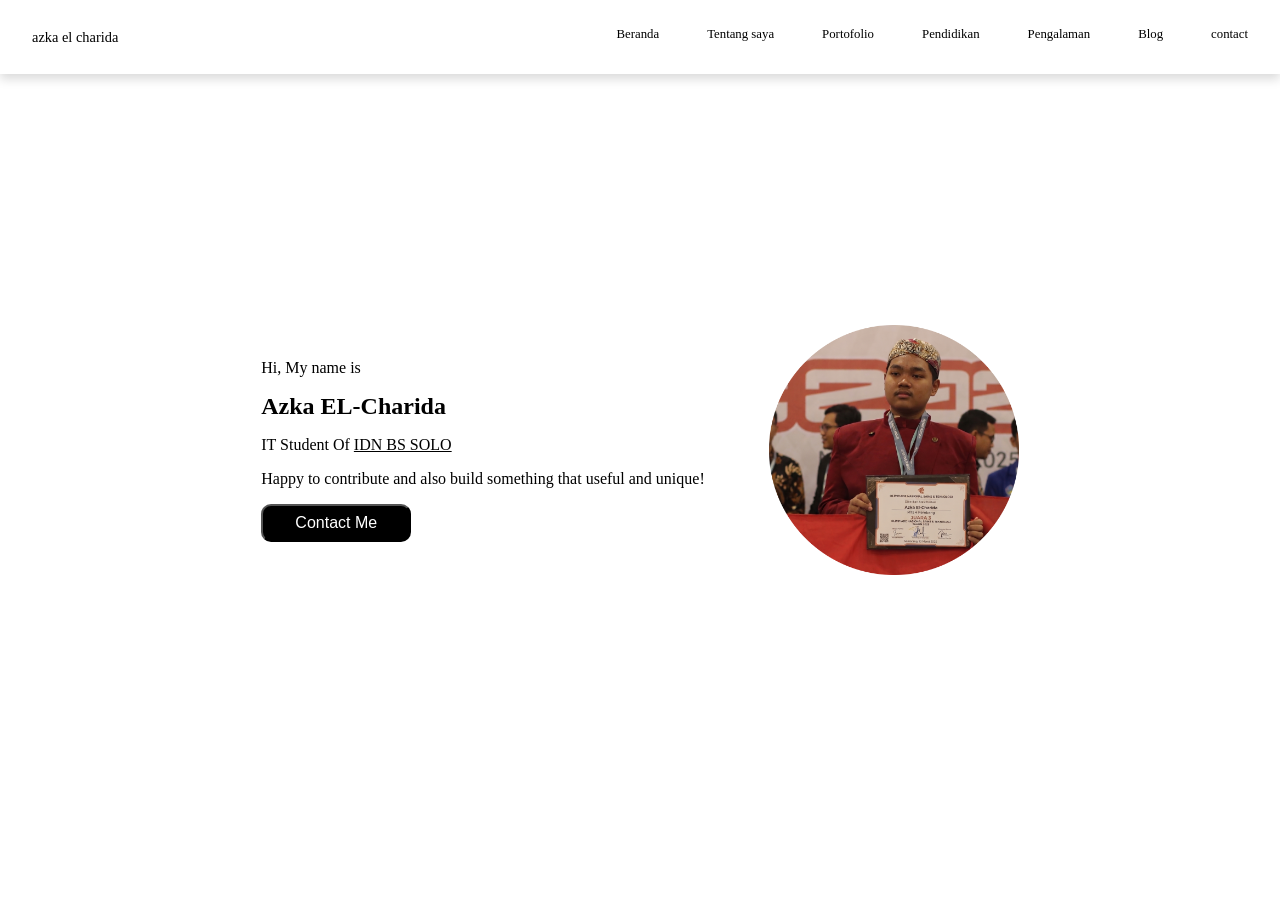
<file: index.html>
<!DOCTYPE html>
<html lang="en">
    <head>
        <meta charset="UTF-8">
        <meta name="viewport" content="width=device-width, initial-scale=1.0">
        <title>Document</title>
        <link rel="stylesheet" href="style.css">
    </head>
    <body>
        <header>
            <nav class="navbar">
                <p style="font-size: 0.9rem;">azka el charida</p>
                <ul class="nav-menu" id="nav-menu">
                    <li><a href="#">Beranda</a></li>
                    <li><a href="#">Tentang saya</a></li>
                    <li><a href="#">Portofolio</a></li>
                    <li><a href="#">Pendidikan</a></li>
                    <li><a href="#">Pengalaman</a></li>
                    <li><a href="#">Blog</a></li>
                    <li><a href="#">contact</a></li>
                </ul>
                <div class="burger-list" id="burger-list">&#9776;</div>
            </nav>
        </header>
        <section class="introduction">
            <div class="content-intro">
                <div class="text-intro">
                    <span>Hi, My name is </span>
                    <h1>Azka EL-Charida</h1>
                    <p>IT Student Of <u>IDN BS SOLO</u></p>
                    <div>Happy to contribute and also build
                         something that useful and unique!
                    </div>
                    <button type="button">Contact Me</button>
                </div>
                <img src="assets/profile.png" alt="profile">
            </div>
        </section>
    </body>
    <script>
        const burgerList = document.getElementById("burger-list");
        const navMenu = document.getElementById("nav-menu");

        burgerList.addEventListener("click", () => {
            navMenu.classList.toggle("active");
        });
    </script>
</html>
</file>
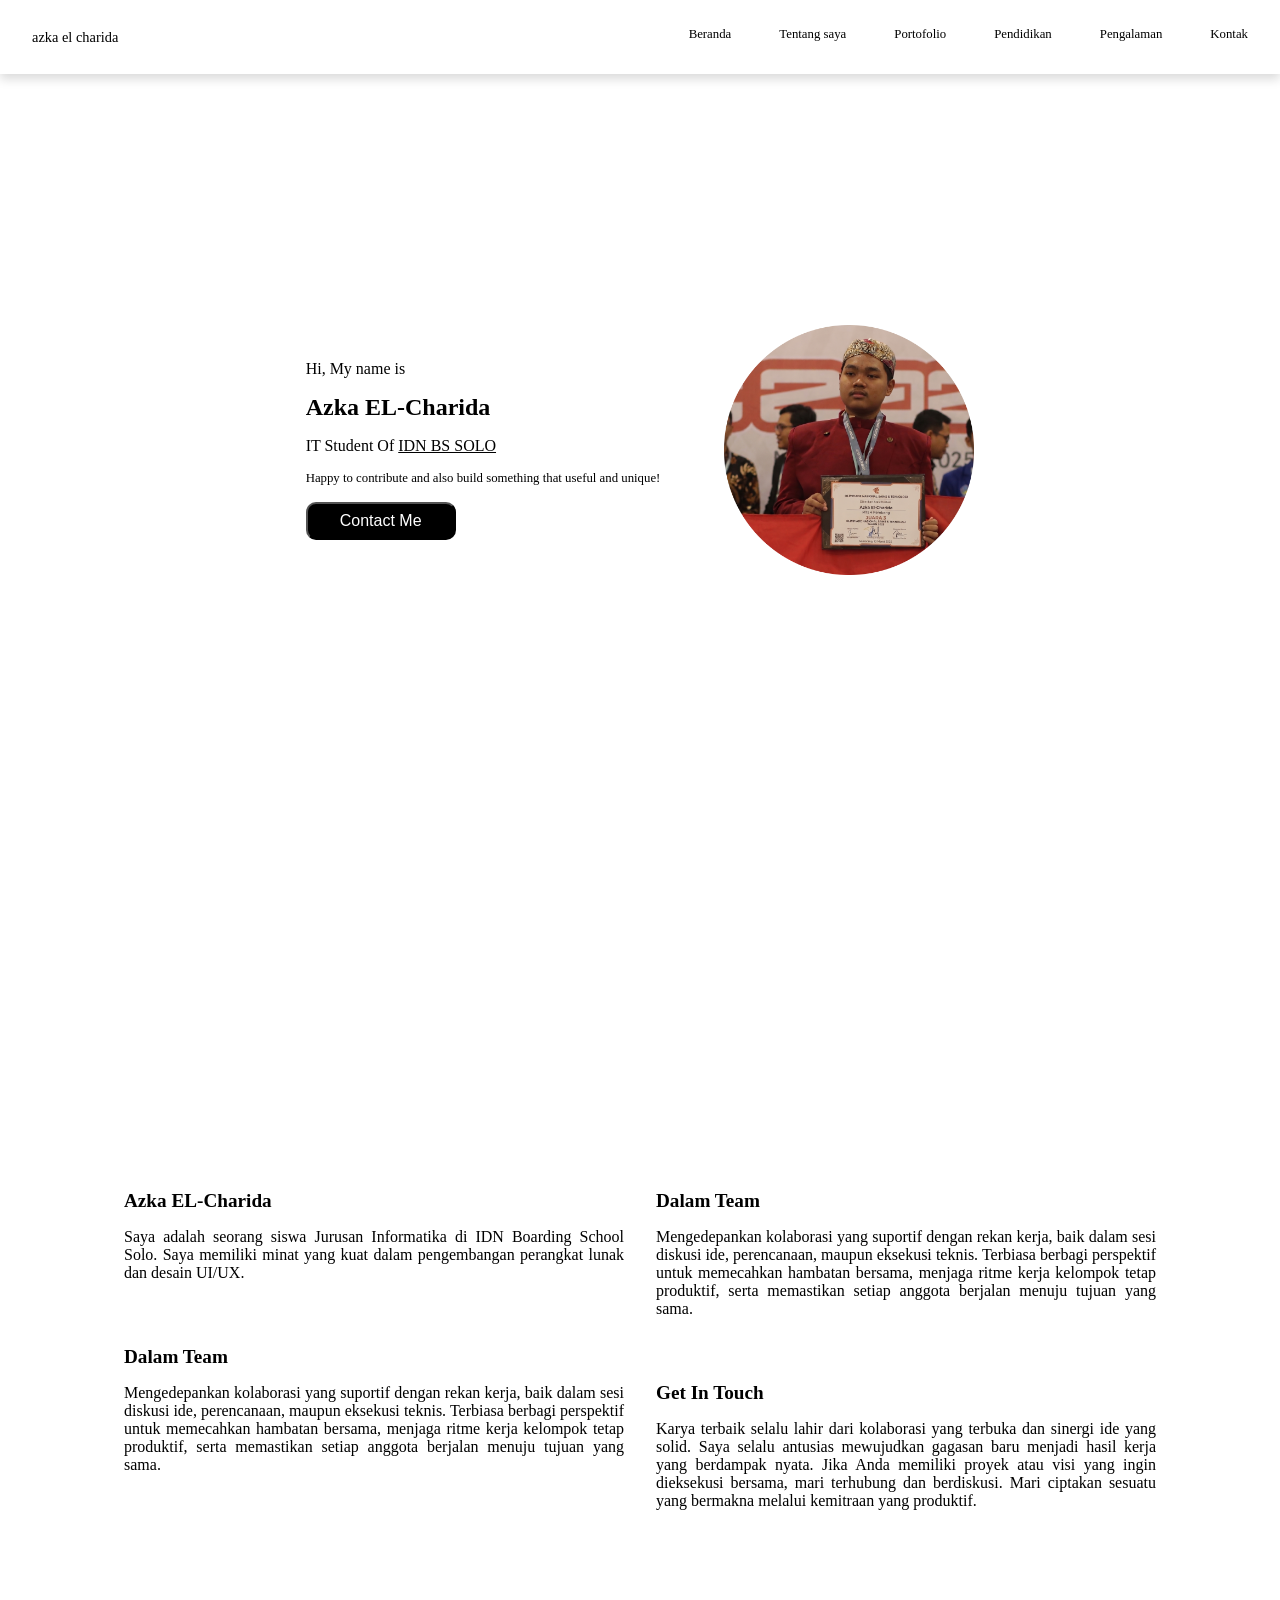
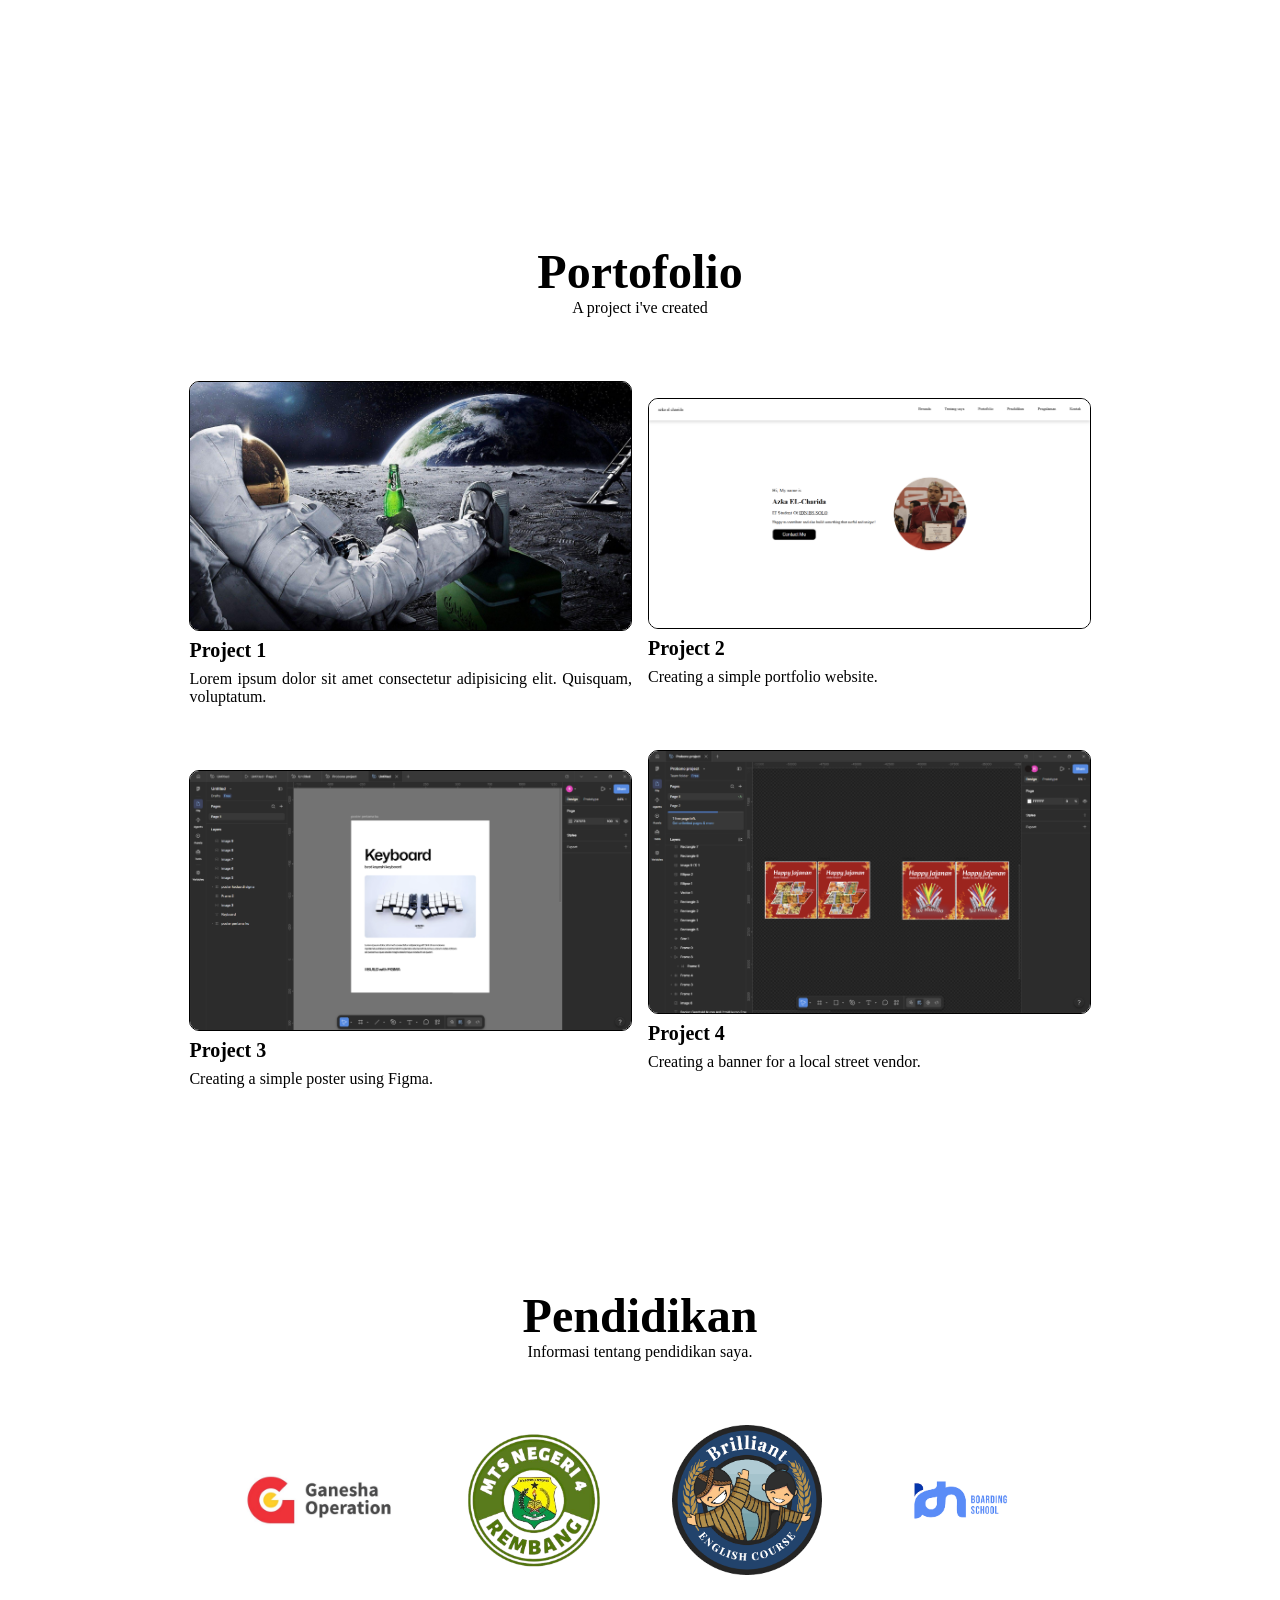
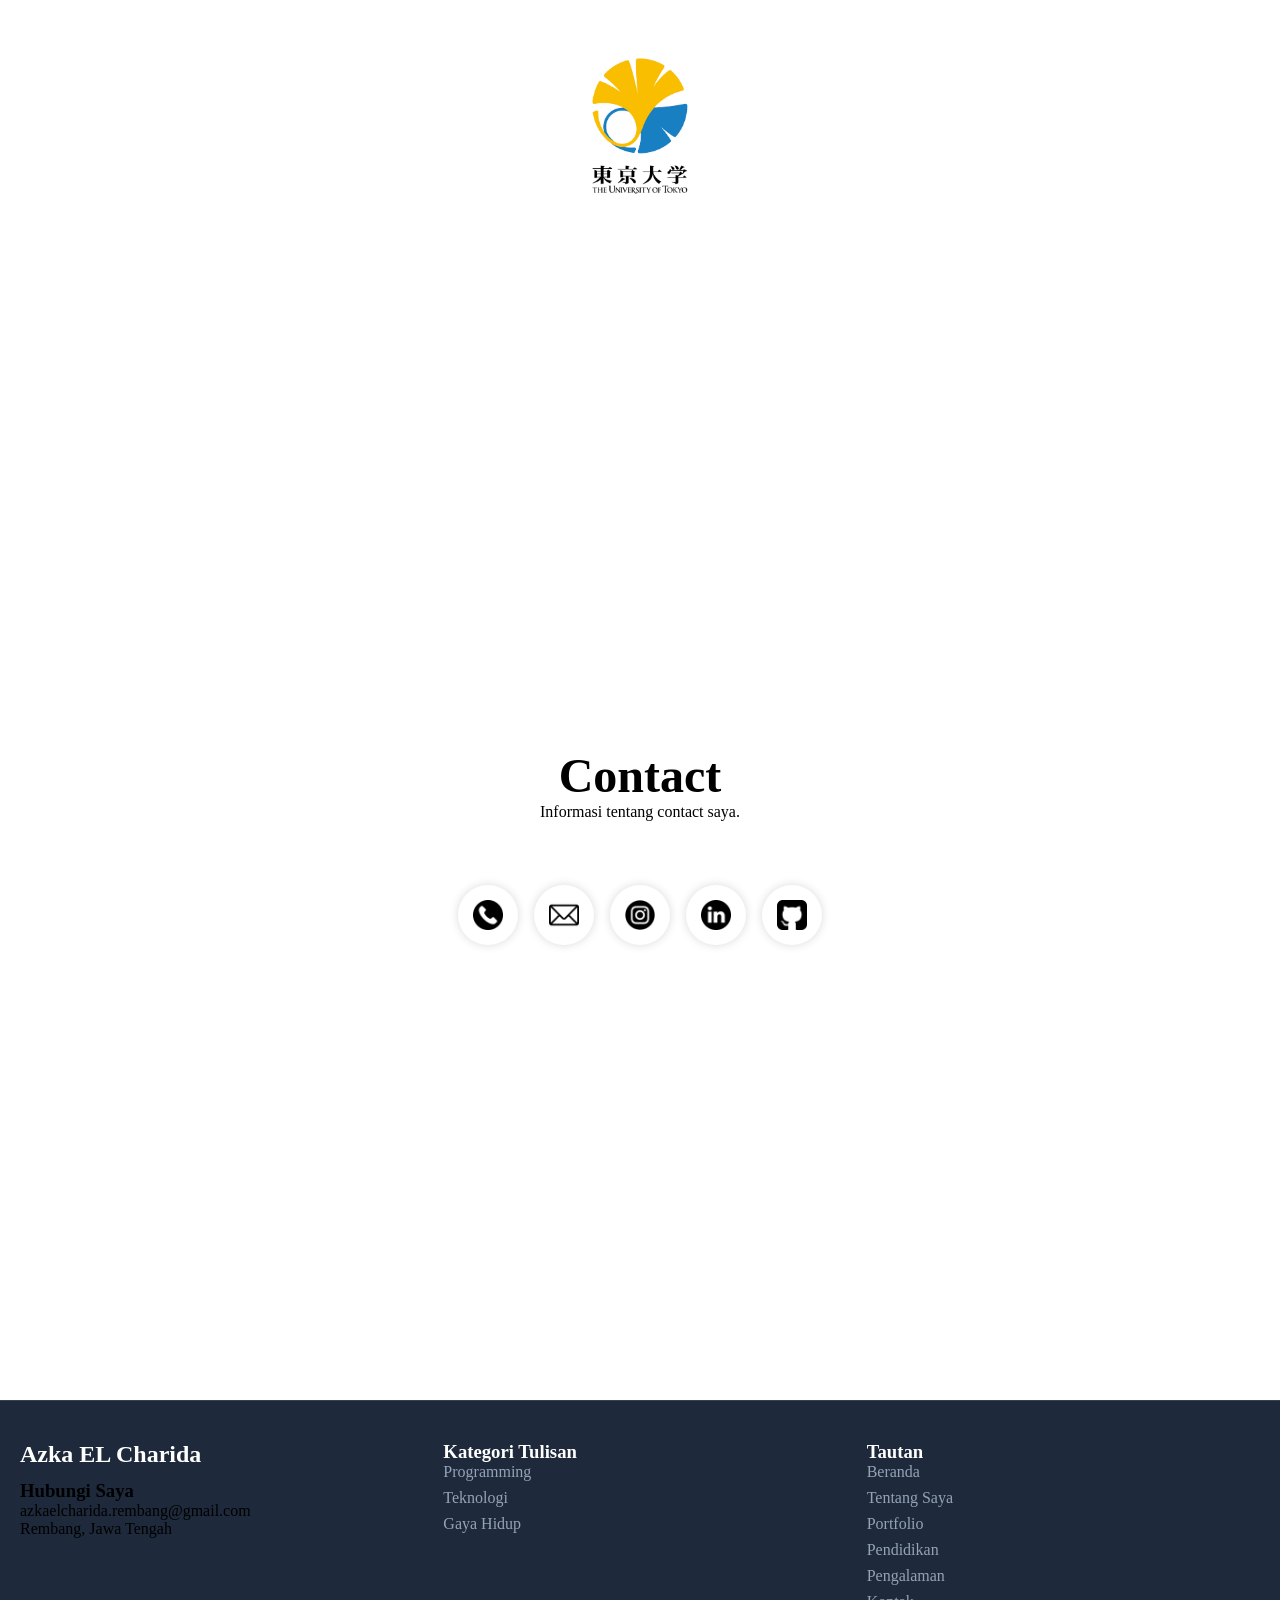
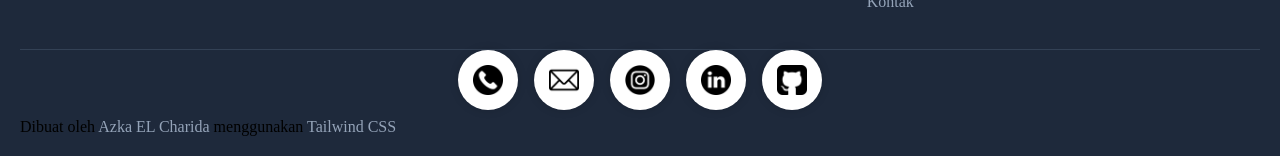
<file: test.html>
<!DOCTYPE html>
<html lang="en">
    <head>
        <meta charset="UTF-8">
        <meta name="viewport" content="width=device-width, initial-scale=1.0">
        <title>Document</title>
        <link rel="stylesheet" href="style.css">
    </head>
    <body>
        <header>
            <nav class="navbar">
                <p style="font-size: 0.9rem;">azka el charida</p>
                <ul class="nav-menu" id="nav-menu">
                    <li><a href="#Beranda">Beranda</a></li>
                    <li><a href="#about-me">Tentang saya</a></li>
                    <li><a href="#porto">Portofolio</a></li>
                    <li><a href="#pendidikan">Pendidikan</a></li>
                    <li><a href="#pengalaman">Pengalaman</a></li>
                    <li><a href="#contact">Kontak</a></li>
                </ul>
                <div class="burger-list" id="burger-list">&#9776;</div>
            </nav>
        </header>
        <section class="introduction">
            <div class="content-intro">
                <div class="text-intro">
                    <span style="font-size: 1rem;">Hi, My name is </span>
                    <h1 style="font-size: 1.5rem;">Azka EL-Charida</h1>
                    <p>IT Student Of <u>IDN BS SOLO</u></p>
                    <div style="font-size: 0.8rem;">Happy to contribute and also build
                         something that useful and unique!
                    </div>
                    <button type="button">Contact Me</button>
                </div>
                <img src="assets/profile.png" alt="profile">
            </div>
        </section>
        <section class="about-me" id="about-me">
            <div class="about-me-session">
                <div class="about-me-content">
                    <div class="about-me-text">
                        <H3>Azka EL-Charida</H3>
                        <p>Saya adalah seorang siswa Jurusan Informatika di IDN Boarding School Solo. Saya memiliki minat yang kuat dalam pengembangan perangkat lunak dan desain UI/UX.</p>
                    </div>
                    <div class="about-me-text">
                        <H3>Dalam Team</H3>
                        <p>Mengedepankan kolaborasi yang suportif dengan rekan kerja, baik dalam sesi diskusi ide, perencanaan, maupun eksekusi teknis. Terbiasa berbagi perspektif untuk memecahkan hambatan bersama, menjaga ritme kerja kelompok tetap produktif, serta memastikan setiap anggota berjalan menuju tujuan yang sama.</p>
                    </div>
                </div>
                <div class="about-me-content">
                    <div class="about-me-text">
                        <H3>Dalam Team</H3>
                        <p>Mengedepankan kolaborasi yang suportif dengan rekan kerja, baik dalam sesi diskusi ide, perencanaan, maupun eksekusi teknis. Terbiasa berbagi perspektif untuk memecahkan hambatan bersama, menjaga ritme kerja kelompok tetap produktif, serta memastikan setiap anggota berjalan menuju tujuan yang sama.</p>
                    </div>
                    <div class="about-me-text">
                        <H3>Get In Touch</H3>
                        <p>Karya terbaik selalu lahir dari kolaborasi yang terbuka dan sinergi ide yang solid. Saya selalu antusias mewujudkan gagasan baru menjadi hasil kerja yang berdampak nyata. Jika Anda memiliki proyek atau visi yang ingin dieksekusi bersama, mari terhubung dan berdiskusi. Mari ciptakan sesuatu yang bermakna melalui kemitraan yang produktif.</p>
                    </div>
                </div>
            </div>
        </section>
        <section class="porto" id="porto">
            <div class="content-porto">
                <div class="header-porto">
                    <h3 style="font-size: 3rem;">Portofolio</h3>
                    <span>A project i've created</span>
                </div>
                <div class="project-porto">
                    <div class="list-project-porto">
                        <figure class="project-item-porto">
                            <img src="assets/galau.jpg" alt="Project 1">
                            <h4>Project 1</h4>
                            <p>Lorem ipsum dolor sit amet consectetur adipisicing elit.
                                 Quisquam, voluptatum.</p>
                        </figure>
                        <figure class="project-item-porto">
                            <img src="assets/figma.png" alt="Project 1">
                            <h4>Project 3</h4>
                            <p>Creating a simple poster using Figma.</p>
                        </figure>
                    </div><div class="list-project-porto">
                        <figure class="project-item-porto">
                            <img src="assets/portoproject.png" alt="Project 1">
                            <h4>Project 2</h4>
                            <p>Creating a simple portfolio website.</p>
                        </figure>
                        <figure class="project-item-porto">
                            <img src="assets/probono.png" alt="Project 1">
                            <h4>Project 4</h4>
                                <p>Creating a banner for a local street vendor.</p>
                        </figure>
                    </div>
                </div>
            </div>
        </section>
        <section class="pendidikan" id="pendidikan">
            <div class="content-pendidikan">
                <div class="header-pendidikan">
                    <h3 style="font-size: 3rem;">Pendidikan</h3>
                    <span>Informasi tentang pendidikan saya.</span>
                </div>
                <ul class="list-pendidikan">
                    <li><img src="assets/ganesha.png" alt="Pendidikan 1"></li>
                    <li><img src="assets/mtsn4.png" alt="Pendidikan 1"></li>
                    <li><img src="assets/brilliant.png" alt="Pendidikan 1"></li>
                    <li><img src="assets/IDN.png" alt="Pendidikan 1"></li>
                    <li><img src="assets/tokyo.png" alt="Pendidikan 1"></li>
                </ul>
            </div>
        </section>
          <section class="contact" id="contact">
            <div class="content-contact">
                <div class="header-contact">
                    <h3 style="font-size: 3rem;">Contact</h3>
                    <span>Informasi tentang contact saya.</span>
                </div>
                <ul class="list-contact">
                    <li><img src="assets/phone-call.png" alt="Contact 1"></li>
                    <li><img src="assets/email.png" alt="Contact 1"></li>
                    <li><img src="assets/instagram.png" alt="Contact 1"></li>
                    <li><img src="assets/linkedin.png" alt="Contact 1"></li>
                    <li><img src="assets/github.png" alt="Contact 1"></li>
                </ul>
            </div>
        </section>
            <footer class="footer">
    <div class="container">
      <div class="grid">
        <div>
          <h2>Azka EL Charida</h2>
          <h3>Hubungi Saya</h3>
          <p>azkaelcharida.rembang@gmail.com</p>
          <p>Rembang, Jawa Tengah</p>
        </div>
        <div>
          <h3 style="color: #ffffff;">Kategori Tulisan</h3>
          <ul>
            <li><a href="#">Programming</a></li>
            <li><a href="#">Teknologi</a></li>
            <li><a href="#">Gaya Hidup</a></li>
          </ul>
        </div>
        <div>
          <h3 style="color: #ffffff;">Tautan</h3>
          <ul>
            <li><a href="#Beranda">Beranda</a></li>
            <li><a href="#about-me">Tentang Saya</a></li>
            <li><a href="#porto">Portfolio</a></li>
            <li><a href="#pendidikan">Pendidikan</a></li>
            <li><a href="#Pengalaman">Pengalaman</a></li>
            <li><a href="#contact">Kontak</a></li>
          </ul>
        </div>
      </div>

      <div class="list-contact">
                    <li><img src="assets/phone-call.png" alt="Contact 1"></li>
                    <li><img src="assets/email.png" alt="Contact 1"></li>
                    <li><img src="assets/instagram.png" alt="Contact 1"></li>
                    <li><img src="assets/linkedin.png" alt="Contact 1"></li>
                    <li><img src="assets/github.png" alt="Contact 1"></li>
      </div>

      <div class="copyright">
        Dibuat oleh <a href="#" class="author">Azka EL Charida</a> menggunakan <a href="#" class="tech">Tailwind CSS</a>
      </div>
    </div>
        </footer>
        </section>
    </body>
    <script>
        const burgerList = document.getElementById("burger-list");
        const navMenu = document.getElementById("nav-menu");

        burgerList.addEventListener("click", () => {
            navMenu.classList.toggle("active");
        });
    </script>
</html>
</file>
<file: style.css>
* {
    padding: 0;
    margin: 0;
    box-sizing: border-box;
}   

header {
    width: 100%;
    justify-content: center;
}

html {
    scroll-behavior: smooth;
}

section  {
    min-height: 100vh;
    display: flex;
    align-items: center;
    justify-content: center;
    padding: 0 6%;
}

/* NAVBAR SESSION */
.navbar {
    position: fixed;
    width: 100%;
    display: flex;
    flex-direction: row;
    justify-content: space-between;
    align-items: center;
    padding: 1.5rem 2rem;
    box-shadow: 0px 5px 10px rgba(0,0,0, 0.15);
    z-index: 9999;
    background-color: white;
}

.nav-menu {
  display: flex;
  flex-direction: row;
  gap: 3rem;
  list-style: none;
}

.nav-menu a {
    font-size: 0.8rem;
    color: black;
    text-decoration: none;
}

.burger-list {
    display: none;
    cursor: pointer;
}

@media  (max-width: 768px) {
    .nav-menu {
        display: none;
    }
    
    .nav-menu.active {
        display: inline-block;
        position:absolute;
        top: 100%;
        padding-top: 1rem;
        background-color: white;
        right: 0;
        left: 0;
        padding: 1rem 2rem;
        box-shadow: 0px 5px 10px rgba(0,0,0, 0.15);
    }

    .nav-menu.active li a {
        padding: 0.3rem;
        text-align: start;
        width: 100%;

    }

    .burger-list {
        display: block;
    }
}

/* NAVBAR SESSION END */


/* SECTION INTRO */
.introduction {
    display: flex;
    flex-direction: column;
    width: 100%;
}

.content-intro {
    display: flex;
    flex-direction: row;
    justify-content: space-between;
    align-items: center;
    gap: 4rem;
}

.content-intro img {
    height: auto;
    width: 100%;
    max-width: 250px;
}

.text-intro {
    display: flex;
    flex-direction: column;
    justify-content:center;
    gap: 1rem;
    max-width: 450px;
}

.text-intro button {
    padding:  0.5rem;
    width: 100%;
    max-width: 150px;
    color:white;
    background-color:black;
    border-radius:10px;
    font-size: 1rem;

}


@media (max-width: 768px) {
    .content-intro {
        flex-direction: column-reverse;
        justify-content: center;
        text-align: center;
        gap: 4rem;
    }

    .content-intro img {
        height: auto;
        width: 70%;
    }
    
    .text-intro {
        align-items: center;

    }
}

/* SECTION INTRO-END */

/* SECCTION ABOUT-ME */
.about-me {
    display: flex;
    flex-direction: column;
    width: 100%;
}

.about-me-session {
    display: flex;
    flex-direction: row;
    justify-content: space-between;
    align-items: start;
    gap: 2rem;
}

.about-me-content {
    display: flex;
    flex-direction: column;
    justify-content: space-between;
    align-items: center;
    gap: 4rem;
}

.about-me-text {
    display:flex;
    flex-direction:column;
    justify-content:center;
    width: 100%;
    max-width: 500px;
    gap: 1rem;
    
}

.about-me-text h3 {
    font-size: 1.2rem;
}

.about-me-text p {
    font-size: 1rem;
    text-align: justify;
    width: 100%;
    justify-content: center;
}

.list-contact-about {
    display:flex;
    flex-direction:row;
    flex-wrap:wrap;
    list-style-type:none;
    justify-content: start;
    width: 100%;
    gap: 1rem;
}
.list-contact-about li {
    display: flex;
    justify-content: center;
    align-items: center;
    width: 40px;
    height: 40px;
    border-radius: 50%;
    background-color: white;
    box-shadow: 0px 0px 10px rgba(0,0,0, 0.15);
}

.list-contact-about li img {
    height: auto;
    width: 50%;
    object-fit: contain;
}



@media (max-width: 768px) {
    .about-me-session {
        flex-direction:column;
        gap: 4rem;
        justify-content:center;
        align-items:center;
    }
}


/* SESSION ABOUT-ME END */


/* SESSION PORFOLIO */
.porto {
    display: flex;
    flex-direction: column;
    width: 100%;
}

.header-porto {
    display: flex;
    flex-direction:column;
    width: 100%;
    text-align: center;
    padding-top: 2rem;
}

.content-porto {
    display: flex;
    flex-direction:column ;
    width: 100%;
    justify-content: center;
    gap: 4rem;
}

.project-porto {
    display: flex;
    flex-direction: row;
    width: 100%;
    justify-content: center;
    align-items: center;
    gap: 1rem;
    padding: 0 10%;
}

@media (max-width: 768px) {
    .project-porto {
        flex-direction: column;
        gap: 4rem;
        justify-content: center;
        align-items: center;
        padding: 0 0%;
    }
}

.list-project-porto {
    display: flex;
    flex-direction: column;
    justify-content: center;
    gap:4rem;
    width: 100%;
}

.project-item-porto {
    display: flex;
    flex-direction: column;
    justify-content: center;
    text-align: justify;
    transition: 0.3s ease;
}

.project-item-porto:hover {
    transform: scale(1.1);
}


.project-item-porto img {
    
    height: auto;
    max-width: 100%;
    border: 1px solid black;
    border-radius: 10px;
}

.project-item-porto h4 {
    font-size: 1.25rem;
    font-weight: 600;
    padding: 0.5rem 0;
}
/* SESSION PORFOLIO-END*/

/* SESSION PENDIDIKAN */
.pendidikan {
    display: flex;
    flex-direction: column;
    width: 100%;
}

.content-pendidikan {
    display: flex;
    flex-direction: column;
    width: 100%;
    justify-content: center;
    gap: 4rem;
}

.header-pendidikan {
    display:flex;
    flex-direction:column;
    text-align:center;
}

.list-pendidikan {
    display:flex;
    flex-direction:row;
    flex-wrap:wrap;
    list-style-type:none;
    justify-content: center;
    width: 100%;
    gap: 4rem;
    padding: 0 10%;
}
.list-pendidikan li {
    max-width: 150px;
}

.list-pendidikan li img {
    height: auto;
    max-width: 100%;
   
}

@media (max-width:768px) {
    .list-pendidikan {
        gap: 2rem;
        padding: 0 10%;
    }

    .list-pendidikan li  {
        max-width: 100px;
    }
}
/* SESSION PENDIDIKAN-END */
/* SESSION CONTACT */
.contact {
    display: flex;
    flex-direction: row;
    width: 100%;
}

.content-contact {
    display: flex;
    flex-direction: column;
    width: 100%;
    justify-content: center;
    gap: 4rem;
}

.header-contact {
    display:flex;
    flex-direction:column;
    text-align:center;
}

.list-contact {
    display:flex;
    flex-direction:row;
    flex-wrap:wrap;
    list-style-type:none;
    justify-content: center;
    width: 100%;
    gap: 1rem;
    padding: 0 10%;
}
.list-contact li {
    display: flex;
    justify-content: center;
    align-items: center;
    width: 60px;
    height: 60px;
    border-radius: 50%;
    background-color: white;
    box-shadow: 0px 0px 10px rgba(0,0,0, 0.15);
}

.list-contact li img {
    height: auto;
    width: 50%;
    object-fit: contain;
}

@media (max-width:768px) {
    .list-contact {
        gap: 2rem;
        padding: 0 10%;
    }

    .list-contact li  {
        max-width: 100px;
    }
}
/* SESSION CONTACT-END */
/* SESSION FOOTER */
.footer {
      background-color: #1e293b;
      padding: 40px 20px 20px 20px;
      margin-top: 100px;
      border-top: 1px solid #334155;
    }
    .container {
      max-width: 100%;
      margin: 0 auto;
    }
    .grid {
      display: grid;
      grid-template-columns: repeat(auto-fit, minmax(220px, 1fr));
      gap: 30px;
      padding-bottom: 30px;
      border-bottom: 1px solid #334155;
    }
    h2 {
      color: #ffffff;
      margin-bottom: 12px;
    }
    ul {
      list-style: none;
    }
    li {
      margin-bottom: 8px;
    }
    a {
      color: #94a3b8;
      text-decoration: none;
      transition: color 0.2s;
    }
    a:hover {
      color: #ffffff;
    }
    .social-icons {
      display: flex;
      justify-content: center;
      gap: 12px;
      padding: 24px 0;
    }
    .social-icons a {
      width: 40px;
      height: 40px;
      border: 1px solid #ca8a04;
      border-radius: 50%;
      display: flex;
      align-items: center;
      justify-content: center;
      background: #334155;
      color: #e2e8f0;
    }
    .social-icons a:hover {
      background: #475569;
    }
 
    /* SESSION FOOTER-END */
</file>
